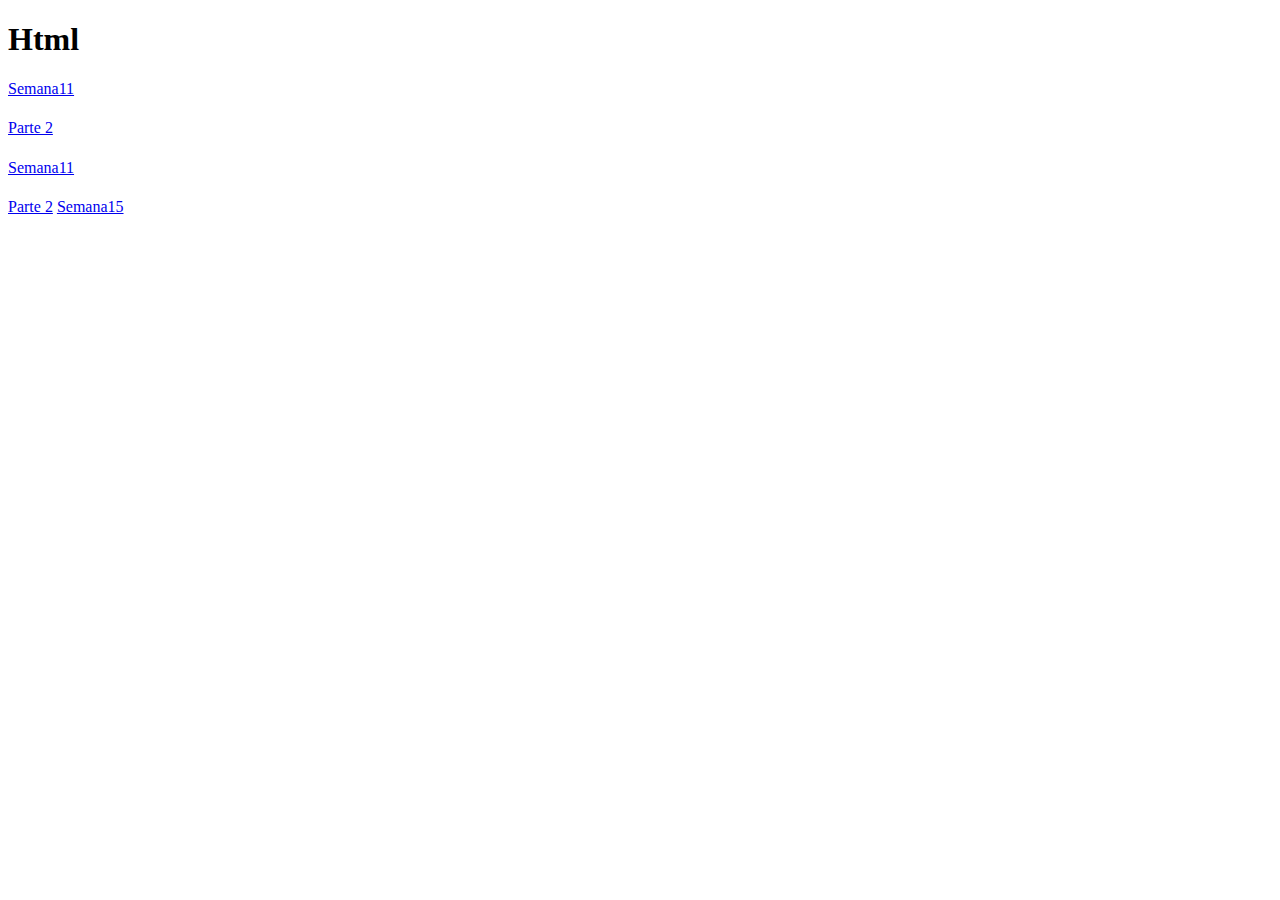
<file: index.html>
<!DOCTYPE html>
<html lang="es">
<head>
    <meta charset="UTF-8">
    <meta name="viewport" content="width=device-width, initial-scale=1.0">
    <title>Html</title>
</head>
<body>
    <h1> Html</h1>
    <a href="Semana11.html">Semana11</a>
    <h1><Html></Html></h1>
    <a href="parte 2.html">Parte 2</a>
    <h1><Html></Html></h1>
    <a href="auto.html">Semana11</a>
    <h1><Html></Html></h1>
    <a href="ventas.html">Parte 2</a>
    <a href="semana 15/semana15.html">Semana15</a>
    <h1><Html></Html></h1>
</body>
</html>
</file>
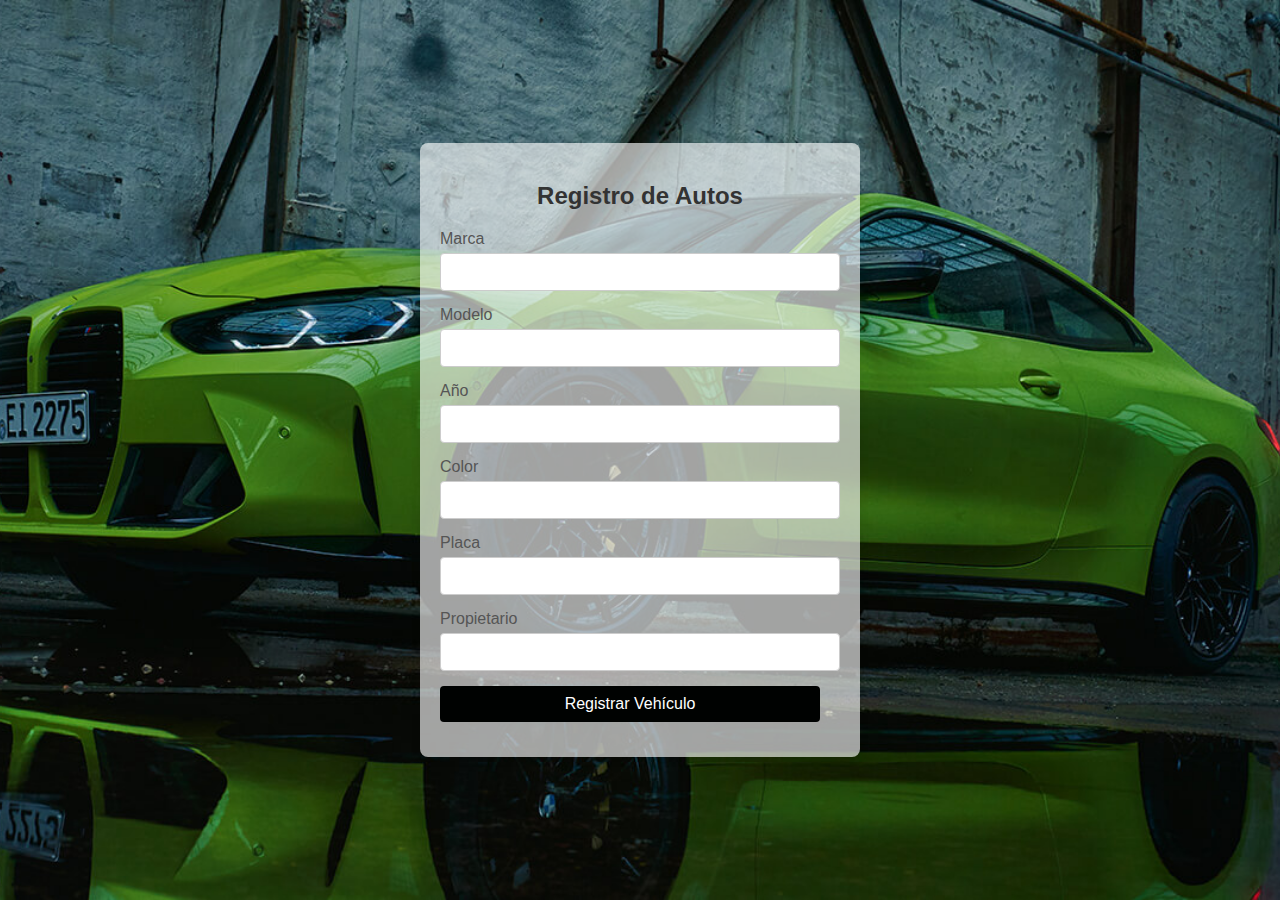
<file: auto.html>
<!DOCTYPE html>
<html lang="es">
<head>
    <meta charset="UTF-8">
    <meta name="viewport" content="width=device-width, initial-scale=1.0">
    <title>Formulario de Registro de Autos</title>
    <link rel="stylesheet" href="auto.css">
</head>
<body>
    <div class="form-container">
        <h2>Registro de Autos</h2>
        <form action="#" method="POST">
            <div class="form-group">
                <label for="marca">Marca</label>
                <input type="text" id="marca" name="marca" required>
            </div>
            <div class="form-group">
                <label for="modelo">Modelo</label>
                <input type="text" id="modelo" name="modelo" required>
            </div>
            <div class="form-group">
                <label for="anio">Año</label>
                <input type="text" id="anio" name="anio" required>
            </div>
            <div class="form-group">
                <label for="color">Color</label>
                <input type="text" id="color" name="color" required>
            </div>
            <div class="form-group">
                <label for="placa">Placa</label>
                <input type="text" id="placa" name="placa" required>
            </div>
            <div class="form-group">
                <label for="propietario">Propietario</label>
                <input type="text" id="propietario" name="propietario" required>
            </div>
            <div class="form-group">
                <input type="submit" value="Registrar Vehículo">
            </div>
        </form>
    </div>
</body>
</html>
</file>
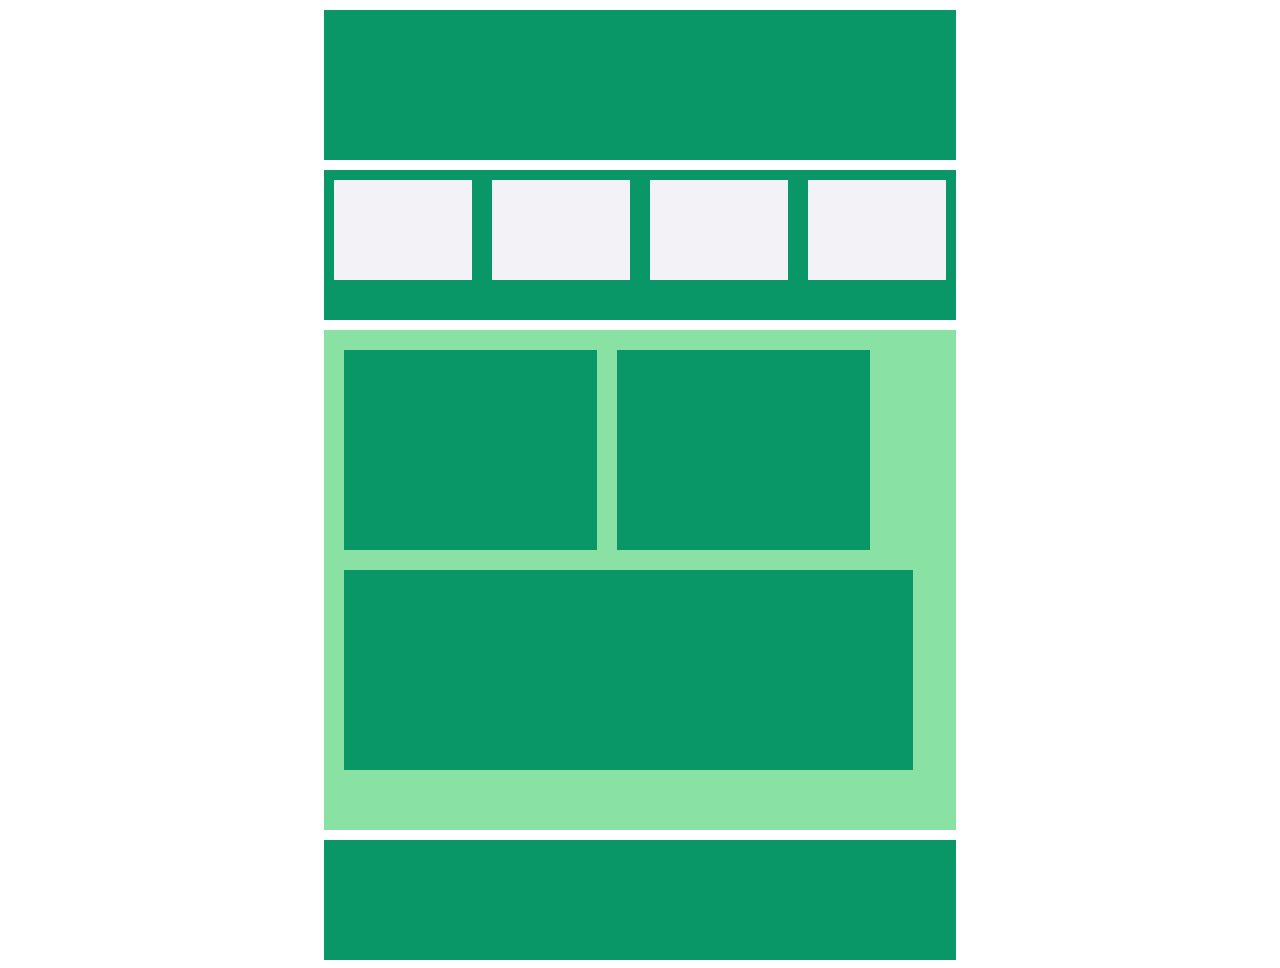
<file: parte 2.html>
<!DOCTYPE html>
<html lang="en">
<head>
    <meta charset="UTF-8">
    <meta name="viewport" content="width=device-width, initial-scale=1.0">
    <title>Document</title>
    <link rel="stylesheet" href="parte2.css">
</head>
<body>
    <header></header>
    <nav>
        <div class="caja"></div>
        <div class="caja"></div>
        <div class="caja"></div>
        <div class="caja"></div>
    </nav>
    <main>
        <section class="left"></section>
        <section class="right"></section>
        <aside></aside>
    </main>
    <footer></footer>
</body>
</html>
</file>
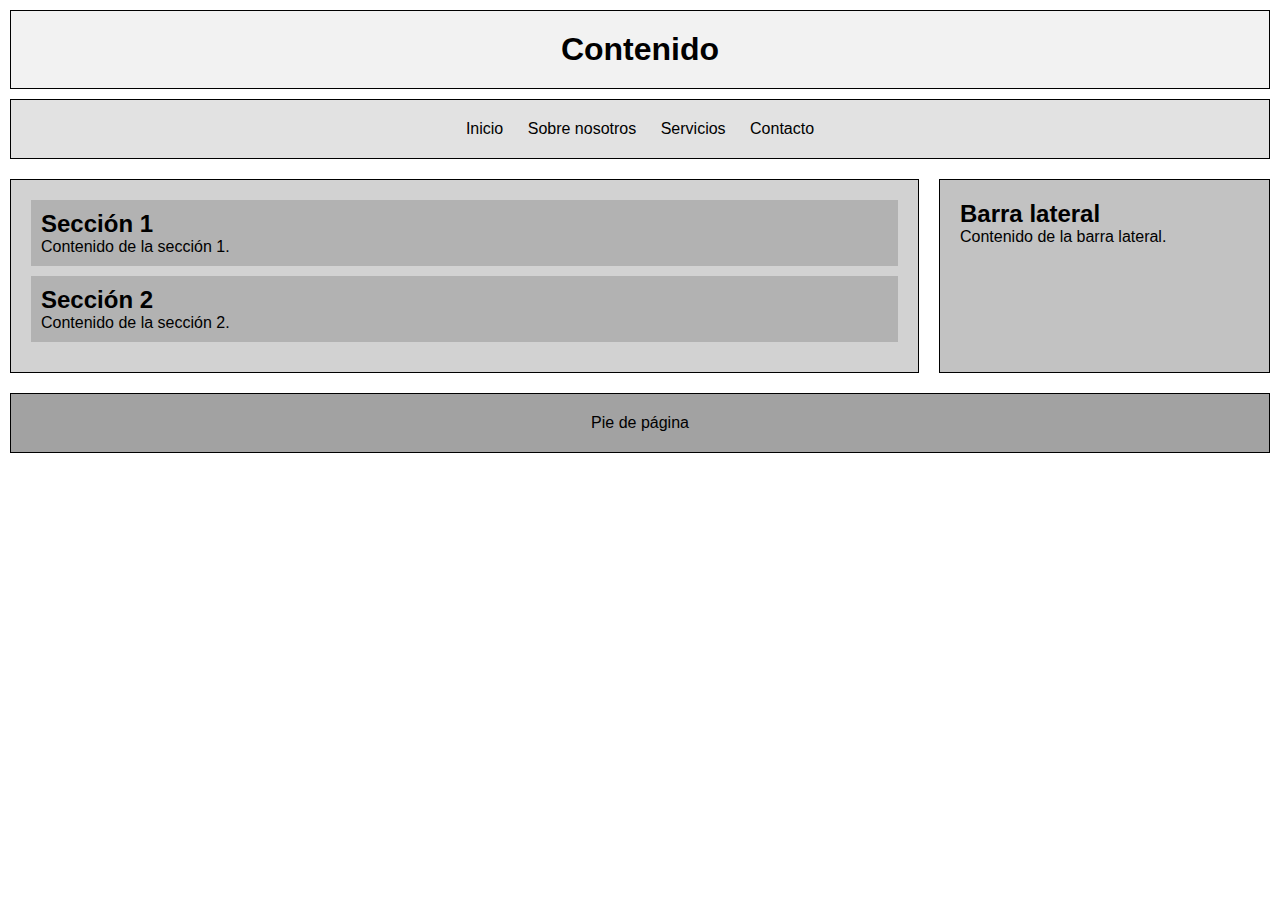
<file: Semana11.html>
<!DOCTYPE html>
<html lang="es">
<head>
    <meta charset="UTF-8">
    <meta name="viewport" content="width=device-width, initial-scale=1.0">
    <title>Estructura de una página en HTML5</title>
    <link rel="stylesheet" href="semana11.css">
</head>
<body>
    <header>
        <h1>Contenido</h1>
    </header>
    <nav>
        <ul>
            <li><a href="#">Inicio</a></li>
            <li><a href="#">Sobre nosotros</a></li>
            <li><a href="#">Servicios</a></li>
            <li><a href="#">Contacto</a></li>
        </ul>
    </nav>
    <div class="main-content">
        <article>
            <section>
                <h2>Sección 1</h2>
                <p>Contenido de la sección 1.</p>
            </section>
            <section>
                <h2>Sección 2</h2>
                <p>Contenido de la sección 2.</p>
            </section>
        </article>
        <aside>
            <h2>Barra lateral</h2>
            <p>Contenido de la barra lateral.</p>
        </aside>
    </div>
    <footer>
        <p>Pie de página</p>
    </footer>
</body>
</html>
</file>
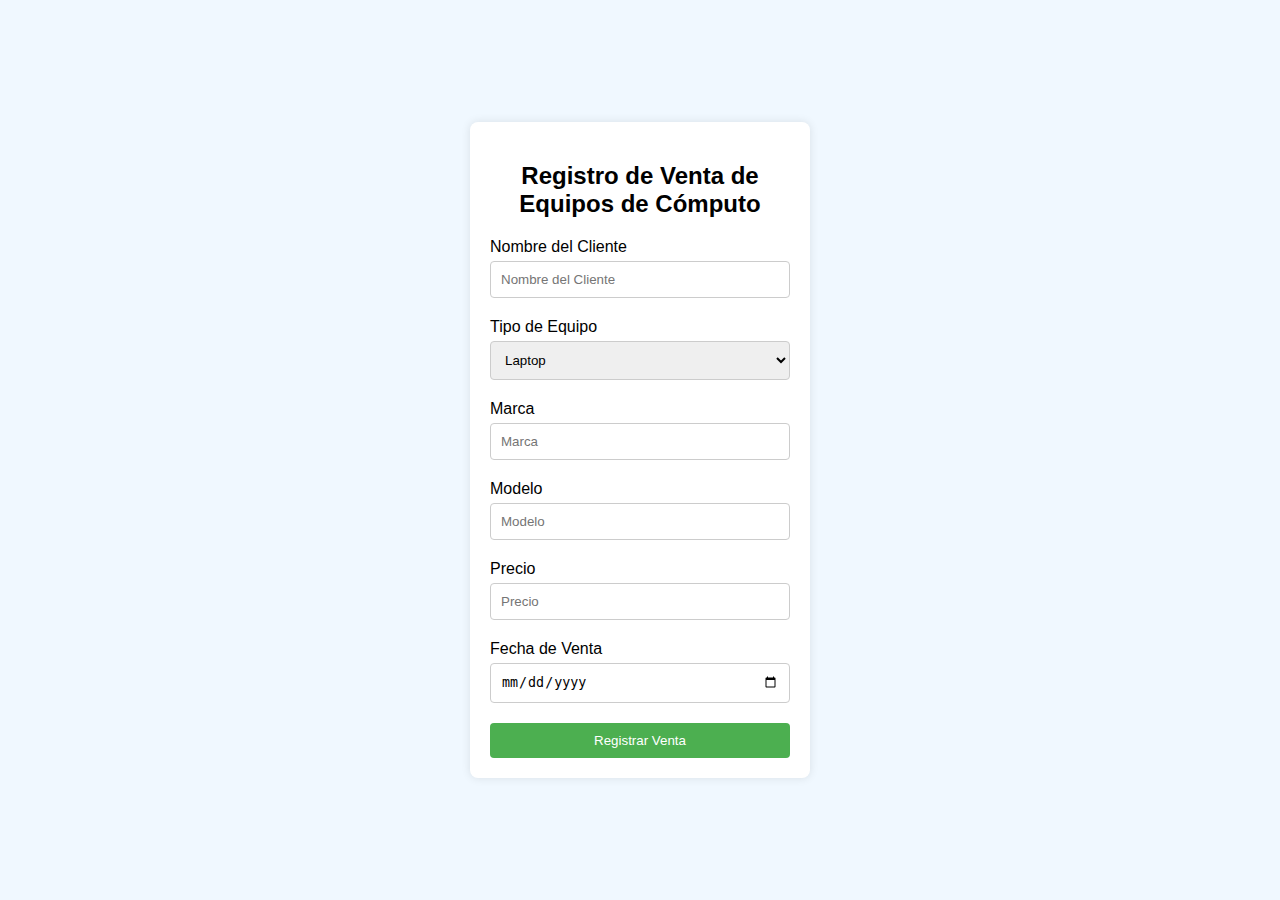
<file: ventas.html>
<!DOCTYPE html>
<html lang="es">
<head>
    <meta charset="UTF-8">
    <meta name="viewport" content="width=device-width, initial-scale=1.0">
    <title>Registro de Venta de Equipos de Cómputo</title>
    <style>
        body {
            font-family: Arial, sans-serif;
            background-color: #f0f8ff;
            display: flex;
            justify-content: center;
            align-items: center;
            height: 100vh;
            margin: 0;
        }
        .form-container {
            background-color: #ffffff;
            padding: 20px;
            border-radius: 8px;
            box-shadow: 0 0 10px rgba(0, 0, 0, 0.1);
            width: 300px;
        }
        .form-container h2 {
            text-align: center;
            margin-bottom: 20px;
        }
        .form-container input[type="text"],
        .form-container select,
        .form-container input[type="date"] {
            width: 100%;
            padding: 10px;
            margin: 5px 0 20px 0;
            border: 1px solid #ccc;
            border-radius: 4px;
            box-sizing: border-box;
        }
        .form-container button {
            width: 100%;
            padding: 10px;
            background-color: #4CAF50;
            color: white;
            border: none;
            border-radius: 4px;
            cursor: pointer;
        }
        .form-container button:hover {
            background-color: #45a049;
        }
    </style>
</head>
<body>

<div class="form-container">
    <h2>Registro de Venta de Equipos de Cómputo</h2>
    <form>
        <label for="nombre">Nombre del Cliente</label>
        <input type="text" id="nombre" name="nombre" placeholder="Nombre del Cliente">

        <label for="tipo">Tipo de Equipo</label>
        <select id="tipo" name="tipo">
            <option value="laptop">Laptop</option>
            <option value="desktop">Desktop</option>
            <option value="tablet">Tablet</option>
        </select>

        <label for="marca">Marca</label>
        <input type="text" id="marca" name="marca" placeholder="Marca">

        <label for="modelo">Modelo</label>
        <input type="text" id="modelo" name="modelo" placeholder="Modelo">

        <label for="precio">Precio</label>
        <input type="text" id="precio" name="precio" placeholder="Precio">

        <label for="fecha">Fecha de Venta</label>
        <input type="date" id="fecha" name="fecha">

        <button type="submit">Registrar Venta</button>
    </form>
</div>

</body>
</html>
</file>
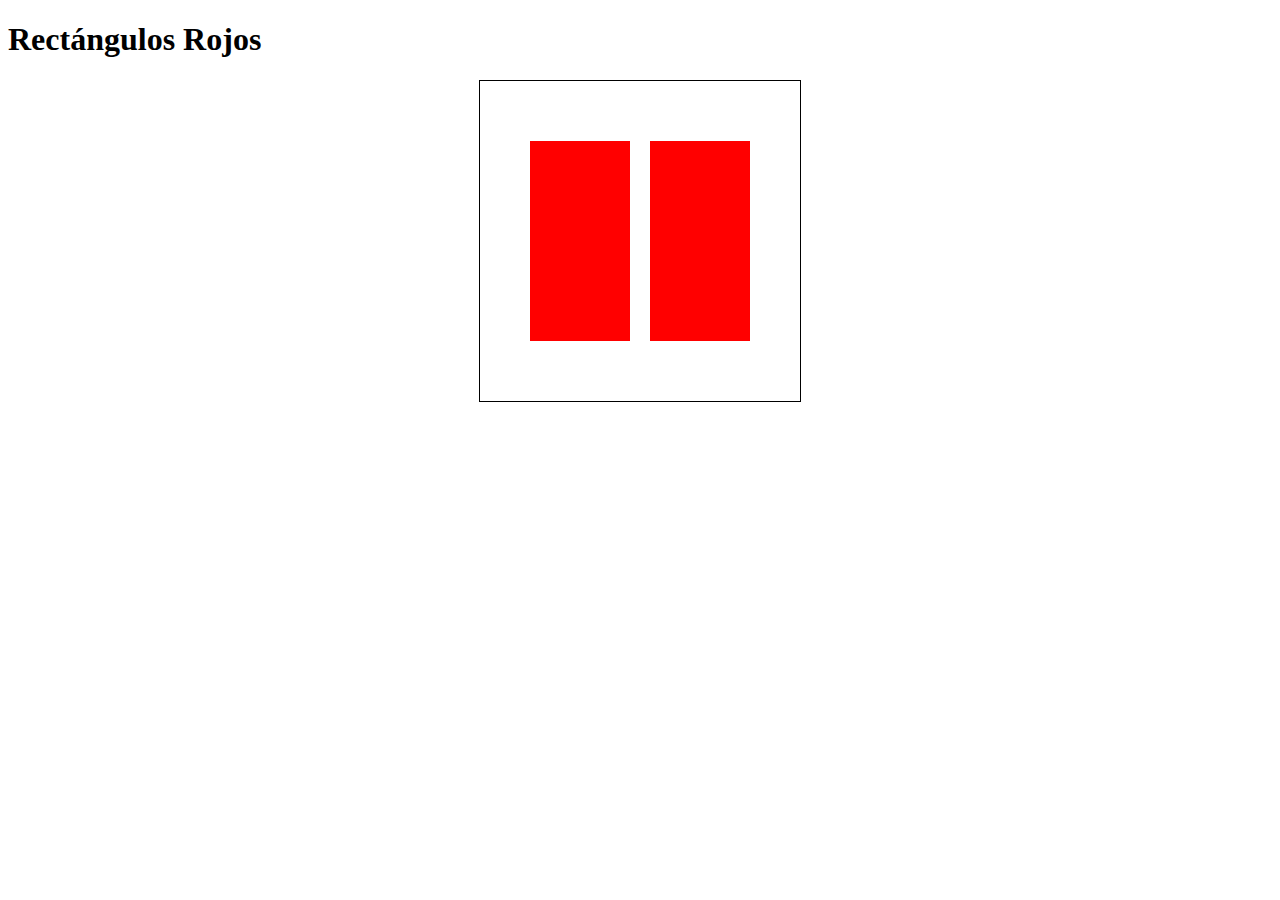
<file: semana 15/bandera.html>
<!DOCTYPE html>
<html lang="en">
<head>
    <meta charset="UTF-8">
    <meta name="viewport" content="width=device-width, initial-scale=1.0">
    <title>Bandera del peru</title>
    <style>
        .container {
            display: flex;
            justify-content: center;
            align-items: center;
            flex-wrap: wrap;
            gap: 20px;
            border: 1px solid black;
            width: 300px;
            height: 300px;
            margin: auto;
            padding: 10px;
        }
    </style>
</head>
<body>
    <h1>Rectángulos Rojos</h1>
    <div class="container">
    
        <svg width="100" height="200">
            <rect x="0" y="0" width="100" height="200" fill="red" />
        </svg>

        <svg width="100" height="200">
            <rect x="0" y="0" width="100" height="200" fill="red" />
        </svg>
    </div>
</body>
</html>
</file>
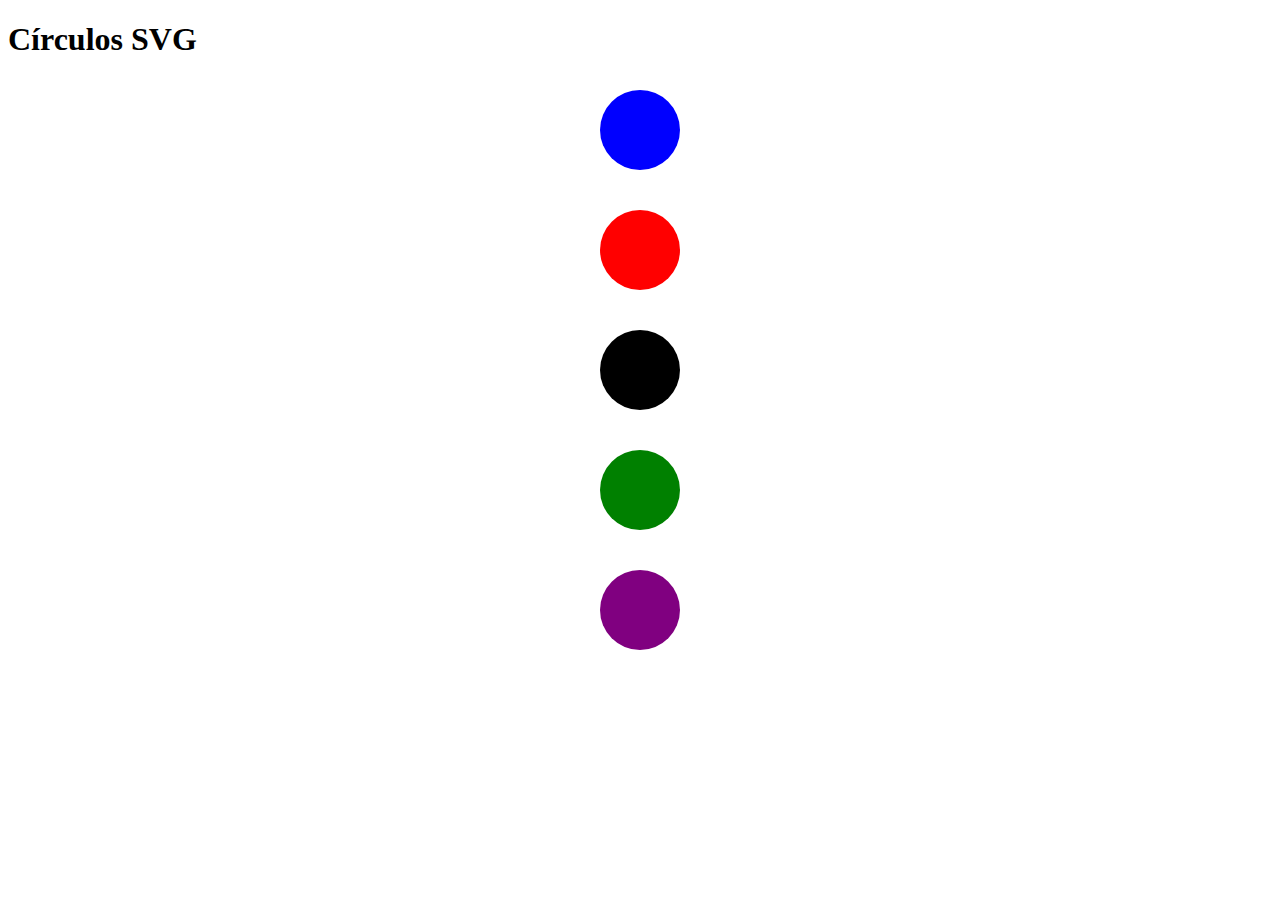
<file: semana 15/paginaBolas.html>
<!DOCTYPE html>
<html lang="en">
<head>
    <meta charset="UTF-8">
    <meta name="viewport" content="width=device-width, initial-scale=1.0">
    <title>Ejemplos de Círculos SVG</title>
    <style>
        .circulo {
            display: flex;
            justify-content: center;
            align-items: center;
            margin: 20px;
        }
    </style>
</head>
<body>
    <h1>Círculos SVG</h1>

    <div class="circulo">
        <svg width="100" height="100">
            <circle cx="50" cy="50" r="40" fill="blue" />
        </svg>
    </div>

    <div class="circulo">
        <svg width="100" height="100">
            <circle cx="50" cy="50" r="40" fill="red" />
        </svg>
    </div>

    <div class="circulo">
        <svg width="100" height="100">
            <circle cx="50" cy="50" r="40" fill="black" />
        </svg>
    </div>

    <div class="circulo">
        <svg width="100" height="100">
            <circle cx="50" cy="50" r="40" fill="green" />
        </svg>
    </div>

    <div class="circulo">
        <svg width="100" height="100">
            <circle cx="50" cy="50" r="40" fill="purple" />
        </svg>
    </div>
</body>
</html>
</file>
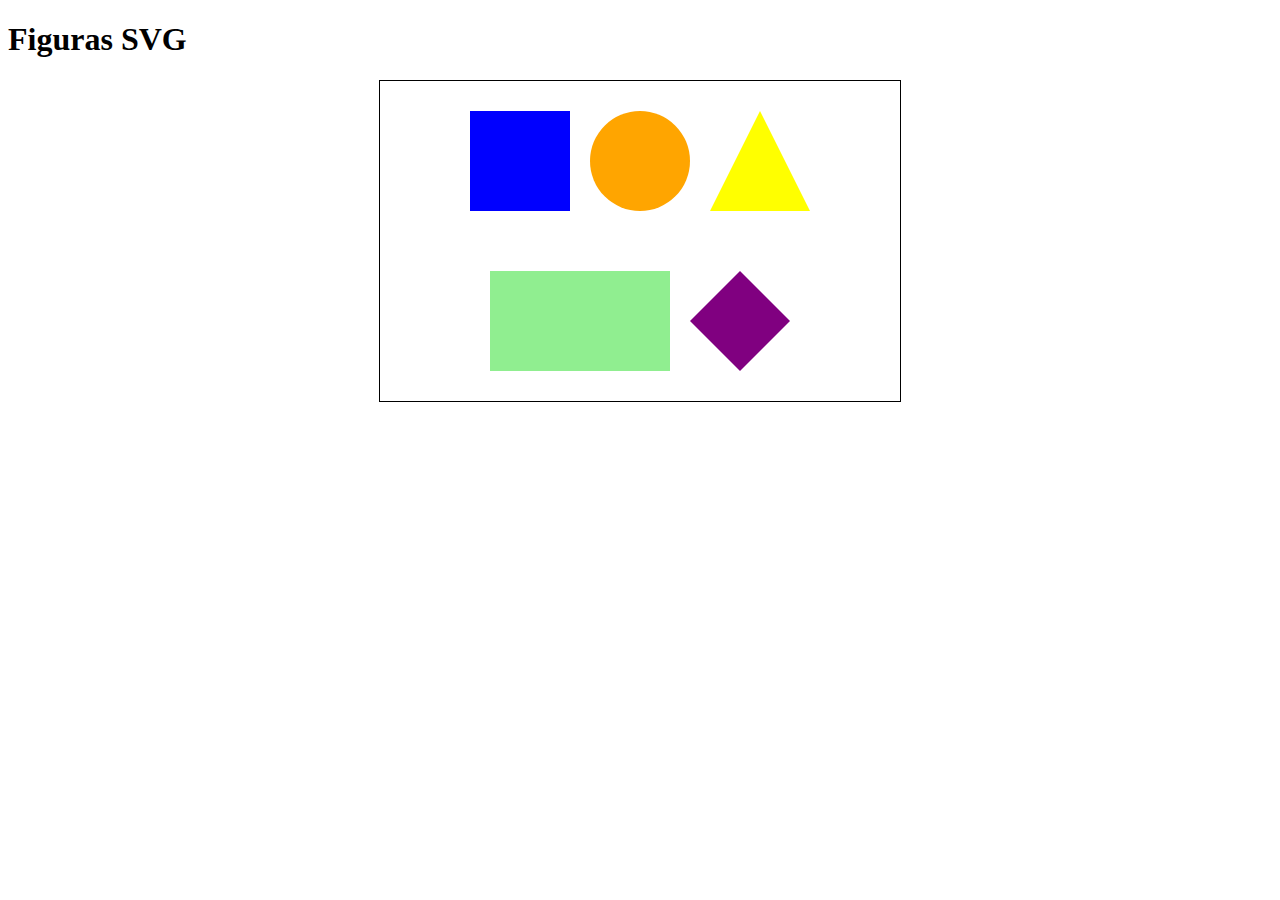
<file: semana 15/Página figuras.html>
<!DOCTYPE html>
<html lang="en">
<head>
    <meta charset="UTF-8">
    <meta name="viewport" content="width=device-width, initial-scale=1.0">
    <title>Ejemplos de Figuras SVG</title>
    <style>
        .container {
            display: flex;
            justify-content: center;
            align-items: center;
            flex-wrap: wrap;
            gap: 20px;
            border: 1px solid black;
            width: 500px;
            height: 300px;
            margin: auto;
            padding: 10px;
        }
    </style>
</head>
<body>
    <h1>Figuras SVG</h1>
    <div class="container">
  
        <svg width="100" height="100">
            <rect x="0" y="0" width="100" height="100" fill="blue" />
        </svg>
        

        <svg width="100" height="100">
            <circle cx="50" cy="50" r="50" fill="orange" />
        </svg>


        <svg width="100" height="100">
            <polygon points="50,0 100,100 0,100" fill="yellow" />
        </svg>


        <svg width="180" height="100">
            <rect x="0" y="0" width="180" height="100" fill="lightgreen" />
        </svg>


        <svg width="100" height="100">
            <polygon points="50,0 100,50 50,100 0,50" fill="purple" />
        </svg>
    </div>
</body>
</html>
</file>
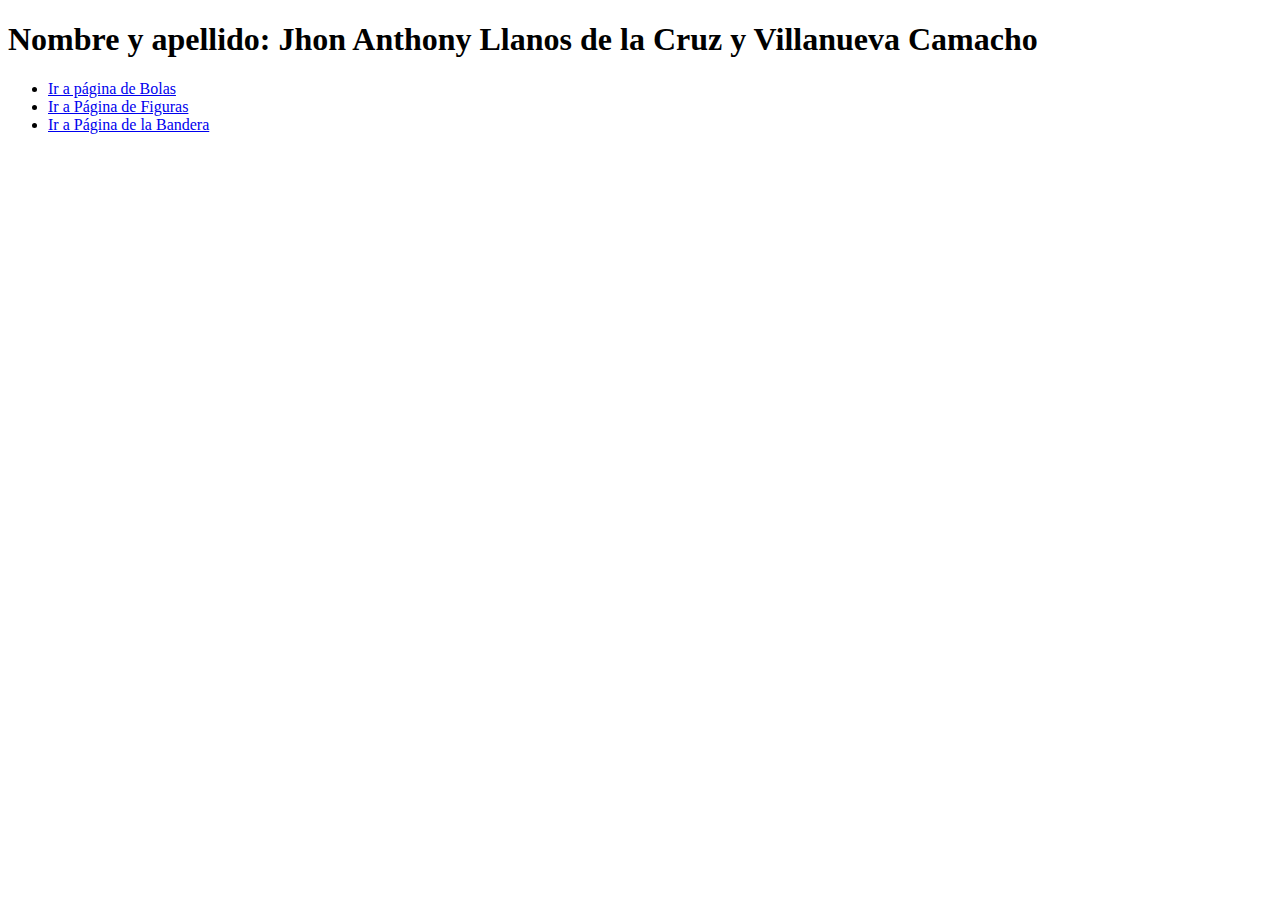
<file: semana 15/semana15.html>
<!DOCTYPE html>
<html lang="es">
<head>
    <meta charset="UTF-8">
    <meta name="viewport" content="width=device-width, initial-scale=1.0">
    <title>Página de Inicio</title>
</head>
<body>
    <h1>Nombre y apellido: Jhon Anthony Llanos de la Cruz y Villanueva Camacho</h1>
    <ul>
        <li><a href="paginaBolas.html">Ir a página de Bolas</a></li>
        <li><a href="Página figuras.html">Ir a Página de Figuras</a></li>
        <li><a href="bandera.html">Ir a Página de la Bandera</a></li>
    </ul>
</body>
</html>
</file>
<file: auto.css>
body {
    font-family: Arial, sans-serif;
    background-color: #f4f4f4;
    display: flex;
    background-image: url('bmw-m4-new-01.jpg'); 
    background-size: cover;
    background-position: center;
    justify-content: center;
    align-items: center;
    height: 100vh;
    margin: 0;
}

.form-container {
    background-color: #ffffffa1;
    padding: 20px;
    border-radius: 8px;
    box-shadow: 0 2px 10px rgba(0, 0, 0, 0.1);
    width: 400px;
}

.form-container h2 {
    margin-bottom: 20px;
    color: #333;
    text-align: center;
}

.form-group {
    margin-bottom: 15px;
}

.form-group label {
    display: block;
    margin-bottom: 5px;
    color: #555;
}

.form-group input, .form-group select {
    width: 95%;
    padding: 9px;
    border: 1px solid #ccc;
    border-radius: 4px;
    font-size: 16px;
}

.form-group input[type="submit"] {
    background-color: #000201;
    color: #fff;
    border: none;
    cursor: pointer;
    transition: background-color 0.3s;
}
</file>
<file: parte2.css>
ody{
    background-color: rgb(77, 173, 22);
}
header{
    background-color: rgb(10, 151, 104);
    width: 50%;
    height: 150px;
    margin: 10px auto;
    text-align: center;
}
nav{
    background-color: rgb(10, 151, 104);
    width: 50%;
    height: 150px;
    margin: 10px auto;
    display: flex;
    justify-content: center;

}
main{
    background-color: rgb(22, 196, 74,0.5);
    width: 50%;
    height: 500px;
    margin: 10px auto;
}
section{
    background-color: rgb(10, 151, 104);
    width: 40%;
    height: 200px;
    float: left;
    margin-left: 20px;
    margin-top: 20px;
}
aside{
    background-color: rgb(10, 151, 104);
    width: 90%;
    height: 200px;
    float: left;
    margin-left: 20px;
    margin-top: 20px;
}
footer{
    background-color: rgb(10, 151, 104);
    width: 50%;
    height: 120px;
    margin: 0 auto;
    text-align: center;
}
.caja{
background-color: rgb(242, 242, 247);
width: 25%;
height: 100px;
margin: 10px;
}
</file>
<file: semana11.css>
* {
    margin: 0;
    padding: 0;
    box-sizing: border-box;
}

body {
    font-family: Arial, sans-serif;
}

header, nav, article, aside, footer {
    padding: 20px;
    border: 1px solid #000;
    margin: 10px;
}

header {
    background-color: #f2f2f2;
    text-align: center;
}

nav {
    background-color: #e2e2e2;
    text-align: center;
}

nav ul {
    list-style: none;
}

nav ul li {
    display: inline;
    margin: 0 10px;
}

nav ul li a {
    text-decoration: none;
    color: #000;
}

.main-content {
    display: flex;
    justify-content: space-between;
}

article {
    background-color: #d2d2d2;
    flex: 3;
}

aside {
    background-color: #c2c2c2;
    flex: 1;
    margin-left: 10px;
}

section {
    background-color: #b2b2b2;
    margin-bottom: 10px;
    padding: 10px;
}

footer {
    background-color: #a2a2a2;
    text-align: center;
}
</file>
